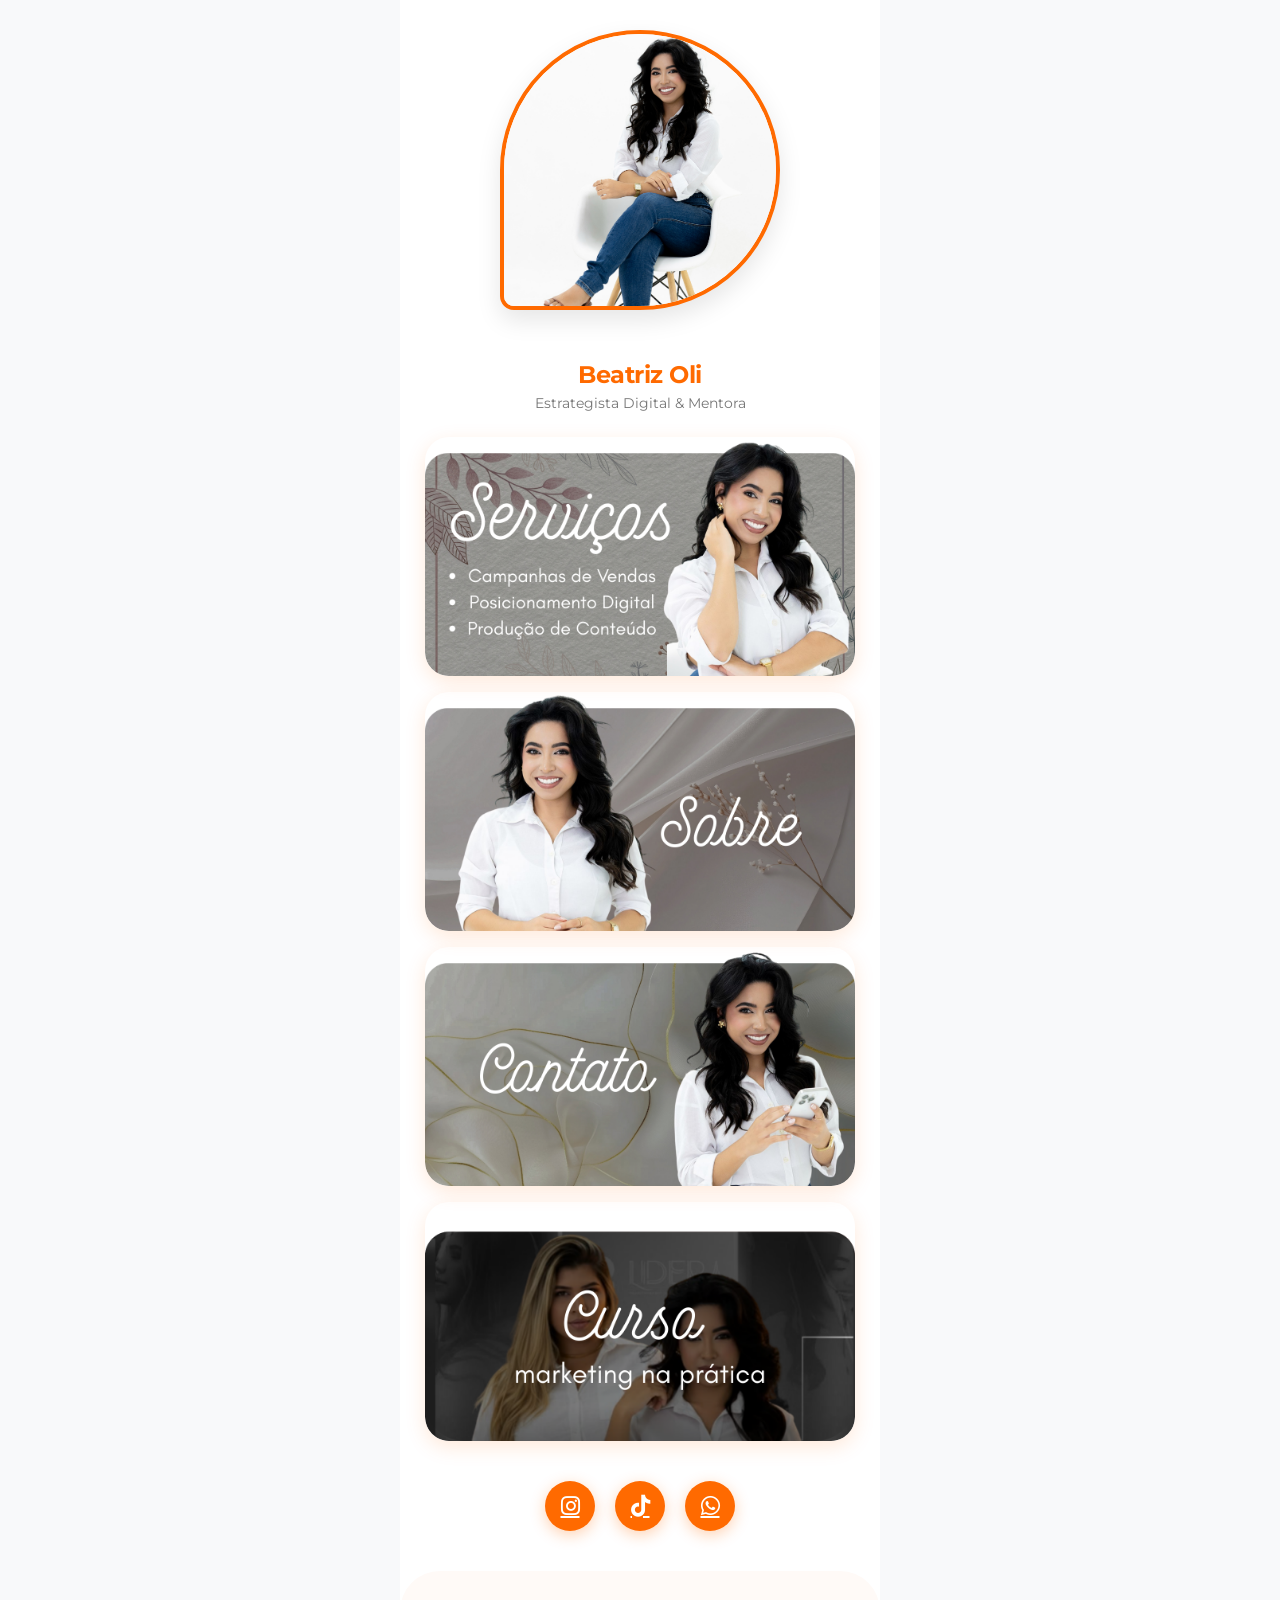
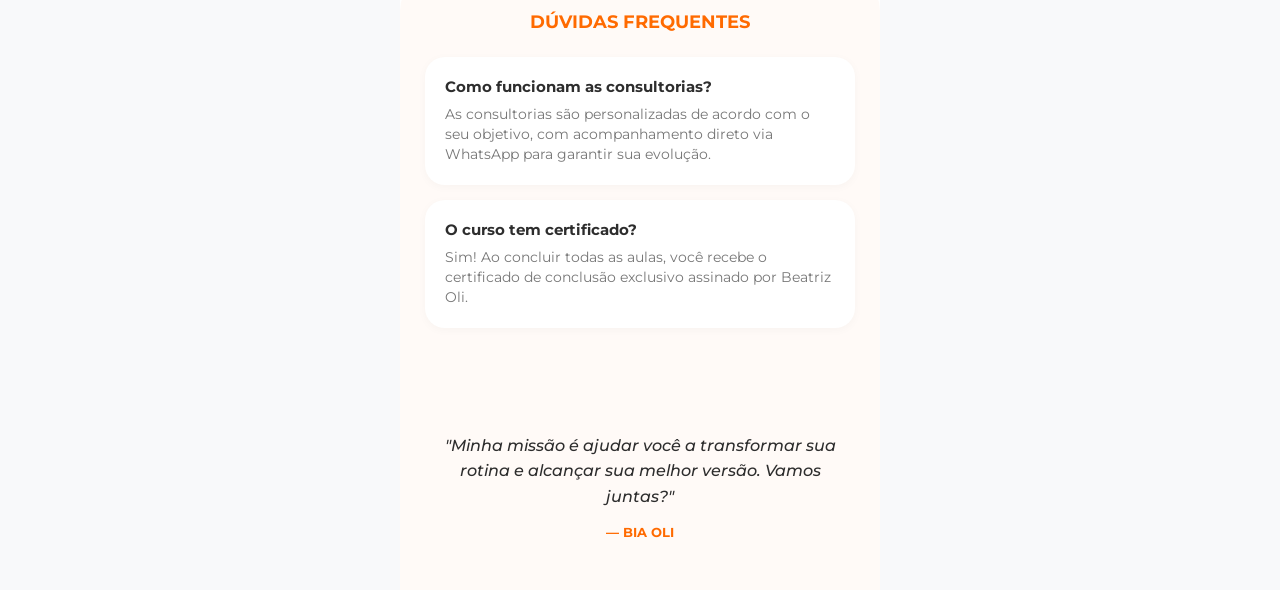
<file: biosite.html>
<!DOCTYPE html>
<html lang="pt-br">
<head>
    <meta charset="UTF-8">
    <meta name="viewport" content="width=device-width, initial-scale=1.0">
    <title>Beatriz Oli | Links</title>
    <link rel="stylesheet" href="https://cdnjs.cloudflare.com/ajax/libs/font-awesome/6.0.0/css/all.min.css">
    <link href="https://fonts.googleapis.com/css2?family=Montserrat:wght@300;400;600;700&display=swap" rel="stylesheet">
    <style>
        :root {
            --primary-orange: #ff6a00;
            --bg-light: #ffffff;
            --bg-body: #f8f9fa;
            --text-main: #2d2d2d;
            --text-muted: #777777;
            --shadow: 0 10px 30px rgba(0,0,0,0.08);
        }

        * {
            margin: 0;
            padding: 0;
            box-sizing: border-box;
            -webkit-tap-highlight-color: transparent;
        }

        body {
            background-color: var(--bg-body);
            font-family: 'Montserrat', sans-serif;
            color: var(--text-main);
        }

        .container {
            width: 100%;
            max-width: 480px;
            margin: 0 auto;
            background-color: var(--bg-light);
            min-height: 100vh;
            display: flex;
            flex-direction: column;
            overflow-x: hidden;
        }

        /* HEADER DESIGN OTIMIZADO */
.header-section {
    position: relative;
    padding: 30px 0;
    display: flex;
    justify-content: center;
    align-items: center;
    margin-bottom: 10px;
}

.photo-frame {
    width: 280px; /* Tamanho levemente menor para garantir que caiba em qualquer celular */
    height: 280px;
    border: 4px solid var(--primary-orange); /* Borda um pouco mais fina para ser elegante */
    
    /* Formato orgânico corrigido (gota suave) */
    border-radius: 50% 50% 50% 5%; 
    
    overflow: hidden;
    position: relative;
    box-shadow: 0 10px 25px rgba(0,0,0,0.1);
    background-color: #fff;
}

.photo-frame img {
    width: 100%;
    height: 100%;
    
    /* O SEGREDO DO ENQUADRAMENTO */
    object-fit: cover; 
    object-position: center 15%; /* Isso foca no topo da foto (rosto) e ignora os pés */
    
    display: block;
}
        /* NOME E BIO ABAIXO DA FOTO */
        .profile-info {
            text-align: center;
            padding: 10px 20px 25px;
        }

        .profile-info h1 {
            font-weight: 700;
            font-size: 1.5rem;
            color: var(--primary-orange);
            letter-spacing: -0.5px;
        }

        .profile-info p {
            font-size: 0.9rem;
            color: var(--text-muted);
            margin-top: 5px;
        }

        /* LINKS SECTION */
        .links-section {
            padding: 0 25px;
            display: flex;
            flex-direction: column;
            gap: 16px;
        }

        .link-card {
            display: block;
            width: 100%;
            transition: all 0.3s cubic-bezier(0.175, 0.885, 0.32, 1.275);
            text-decoration: none;
        }

        .link-card img {
            width: 100%;
            display: block;
            border-radius: 24px; /* Mais arredondado = mais moderno */
            box-shadow: 0 6px 20px rgba(255, 106, 0, 0.15);
        }

        .link-card:hover {
            transform: translateY(-5px);
        }

        /* SOCIAL MEDIA */
        .social-icons {
            display: flex;
            justify-content: center;
            gap: 20px;
            margin: 40px 0;
        }

        .social-icons a {
            background: var(--primary-orange);
            color: white;
            width: 50px;
            height: 50px;
            border-radius: 50%;
            display: flex;
            align-items: center;
            justify-content: center;
            font-size: 22px;
            transition: 0.3s;
            box-shadow: 0 4px 15px rgba(255, 106, 0, 0.3);
        }

        /* FAQ SECTION OTIMIZADA */
        .faq-section {
            padding: 40px 25px;
            background: #fffaf7;
            border-radius: 40px 40px 0 0; /* Curva invertida no topo do FAQ */
        }

        .faq-section h3 {
            font-weight: 700;
            font-size: 1.1rem;
            margin-bottom: 25px;
            text-align: center;
            color: var(--primary-orange);
            text-transform: uppercase;
        }

        .faq-item {
            background: white;
            padding: 20px;
            border-radius: 20px;
            margin-bottom: 15px;
            box-shadow: 0 2px 10px rgba(0,0,0,0.03);
        }

        .faq-item b {
            display: block;
            font-size: 0.95rem;
            margin-bottom: 8px;
        }

        .faq-item p {
            font-size: 0.85rem;
            color: var(--text-muted);
            line-height: 1.5;
        }

        /* FOOTER MSG */
        .mensagem-bia {
            padding: 50px 30px;
            text-align: center;
            background: #fffaf7;
        }

        .mensagem-bia p {
            font-size: 1rem;
            color: var(--text-main);
            font-style: italic;
            font-weight: 500;
            line-height: 1.6;
        }

        .mensagem-bia span {
            display: block;
            margin-top: 15px;
            font-weight: 700;
            color: var(--primary-orange);
            font-size: 0.8rem;
            text-transform: uppercase;
        }
    </style>
</head>
<body>

    <div class="container">
        
        <div class="header-section">
            <div class="photo-frame">
                <img src="img/header.jpg" alt="Beatriz Oli">
            </div>
        </div>

        <div class="profile-info">
            <h1>Beatriz Oli</h1>
            <p>Estrategista Digital & Mentora</p>
        </div>

        <div class="links-section">
            <a href="https://beatrizoli.vercel.app/" class="link-card">
                <img src="img/1.png" alt="Serviços">
            </a>

            <a href="https://beatrizoli.vercel.app/profile.html" class="link-card">
                <img src="img/2.png" alt="Sobre">
            </a>

            <a href="https://wa.me/5589999767984" class="link-card">
                <img src="img/3.png" alt="Contato">
            </a>

            <a href="https://beatrizoli.vercel.app/curso.html" class="link-card">
                <img src="img/4.png" alt="Curso">
            </a>
        </div>

        <div class="social-icons">
            <a href="https://instagram.com/biaolip_" target="_blank"><i class="fab fa-instagram"></i></a>
            <a href="https://tiktok.com/@biaolip_" target="_blank"><i class="fab fa-tiktok"></i></a>
            <a href="https://wa.me/5589999767984" target="_blank"><i class="fab fa-whatsapp"></i></a>
        </div>

        <div class="faq-section">
            <h3>Dúvidas Frequentes</h3>
            <div class="faq-item">
                <b>Como funcionam as consultorias?</b>
                <p>As consultorias são personalizadas de acordo com o seu objetivo, com acompanhamento direto via WhatsApp para garantir sua evolução.</p>
            </div>
            <div class="faq-item">
                <b>O curso tem certificado?</b>
                <p>Sim! Ao concluir todas as aulas, você recebe o certificado de conclusão exclusivo assinado por Beatriz Oli.</p>
            </div>
        </div>

        <div class="mensagem-bia">
            <p>"Minha missão é ajudar você a transformar sua rotina e alcançar sua melhor versão. Vamos juntas?"</p>
            <span>— Bia Oli</span>
        </div>

    </div>

</body>
</html>
</file>
